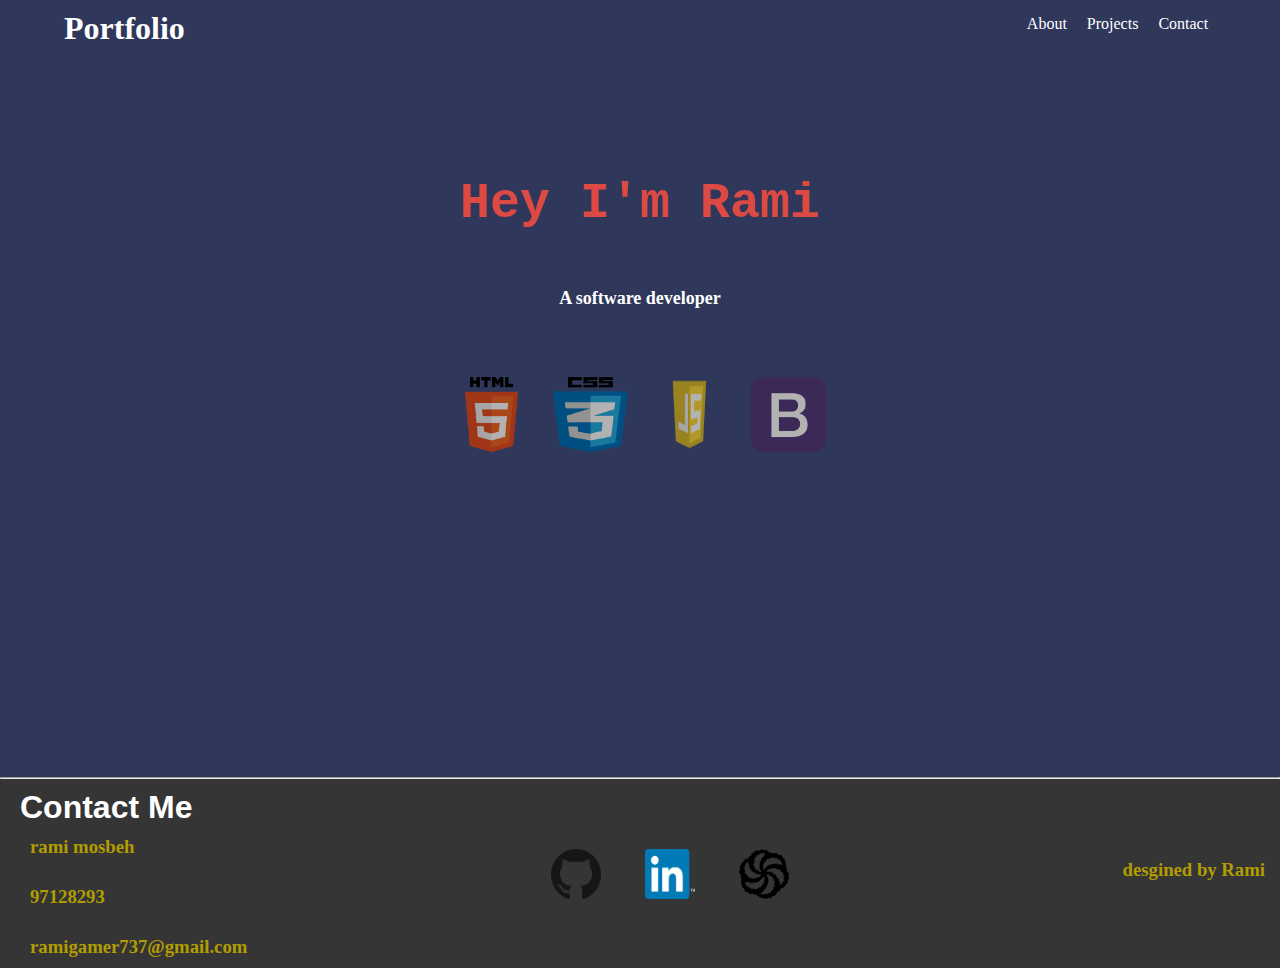
<file: DEMO/index.html>
<!DOCTYPE html>
<html lang="en">

<head>
  <meta charset="UTF-8">
  <meta name="viewport" content="width=device-width, initial-scale=1.0">
  <title>Document</title>
  <link rel="stylesheet" href="stylea/style.css">
</head>

<body>

  <nav>
    <h1>Portfolio</h1>
    <ul>
      <li><a href="index.html"> About </a></li>
      <li><a href="projects.html"> Projects </a></li>
      <li><a href="contacts.html"> Contact </a></li>
    </ul>
  </nav>

  <div class="info">
    <section>
      <br> <br> <br>
      <h1 class="name">Hey I'm Rami</h1> <br>
      <h4>A software developer</h4> <br>
      <div class="imgs">
        <img src="images/512px-HTML5_logo_and_wordmark.svg.png" alt="" width="75px" height="75px">
        <img src="images/1200px-CSS.3.svg.png" alt="" width="75px" height="75px">
        <img src="images/logo-javascript-png-html-code-allows-to-embed-javascript-logo-in-your-website-587.png" alt=""
          width="75px" height="75px">
        <img src="images/480px-Bootstrap_logo.svg.png" alt="" width="75px" height="75px">
      </div>
    </section>
  </div>

  <hr>

  <footer>
    <div class="informations">
      <h1>Contact Me </h1>
      <h3>rami mosbeh </h3> <br>
      <h3>97128293</h3> <br>
      <h3>ramigamer737@gmail.com</h3>
    </div>
    <div class="social">
      <a href="https://github.com/" target="_blank"> <img src="images/github.png" width="50px" height="50px" alt="">
      </a>
      <a href="linkedin.com" target="_blank"> <img src="images/linked in.png" width="50px" height="50px" alt="">
      </a>
      <a href="https://www.codewars.com/" target="_blank"> <img src="images/codewars-512.webp" width="50px"
          height="50px"> </a>
    </div>

    <div class="copyrights">
      <h3>desgined by Rami</h3>
    </div>
  </footer>



  <div id="mttContainer" class="notranslate" aria-expanded="false" style="transform: translate(1141px, 497px);"></div>
</body>

</html>
</file>
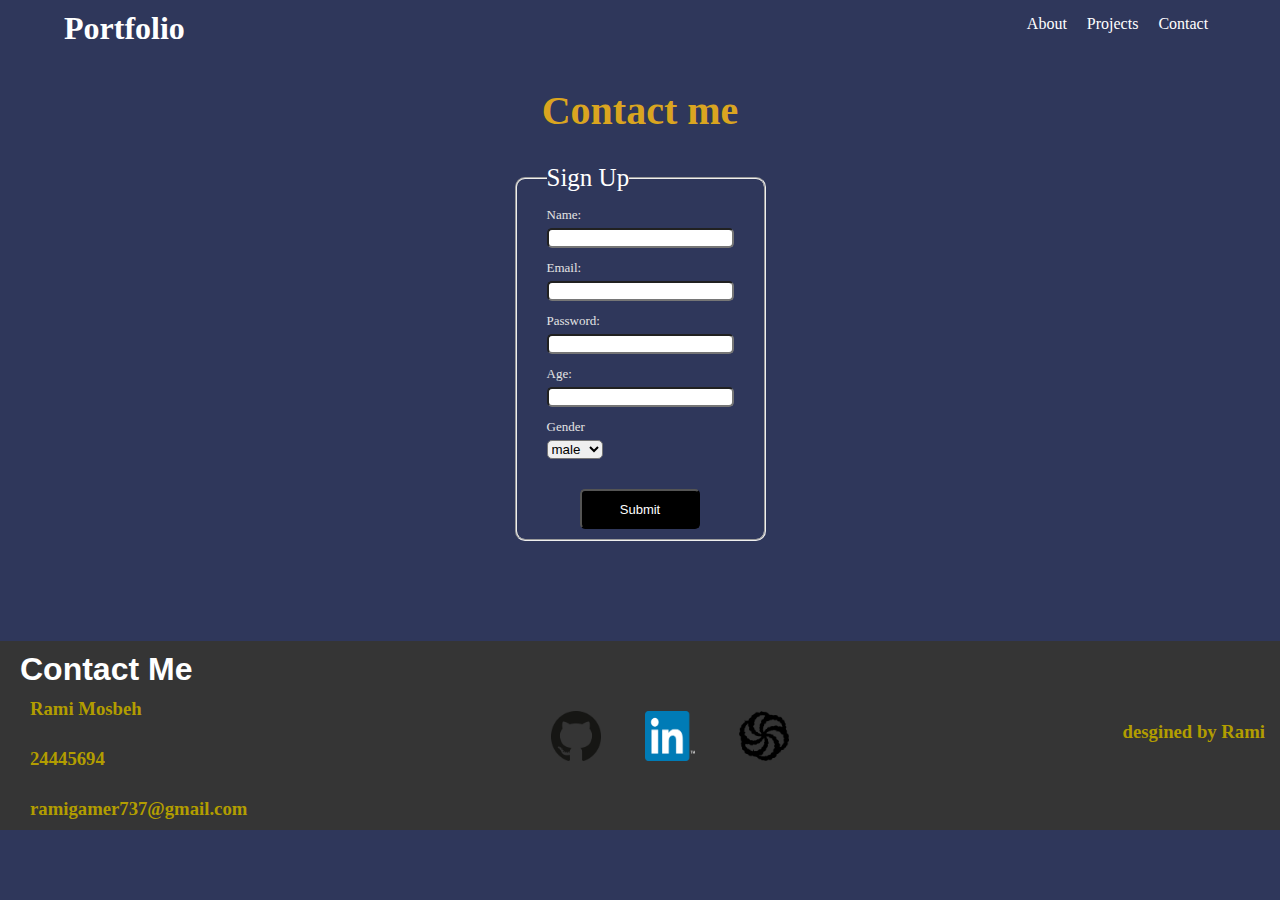
<file: DEMO/contacts.html>
<html lang="en">

<head>
    <meta charset="UTF-8">
    <meta name="viewport" content="width=device-width, initial-scale=1.0">
    <title>Document</title>
    <link rel="stylesheet" href="stylea/style.css">

</head>
<style>
fieldset{ 
    width: max-content;
    margin-left:auto;
    margin-right: auto;
    padding-left: 30px;
    padding-right: 30px;
    padding-top: 10px;
    padding-bottom: 10px;
    margin-bottom: 100px;
    margin-top: 30px;
    border-radius: 10px;
}
legend{
    color: white;
    font-family: cursive;
    font-size: 25px;
    }
    label, input{
    display: block;
    margin-top: 5px;
    margin-bottom: 5px;
}

label{
    color: rgb(228, 228, 228);
    font-size: 13px;
    font-family: cursive;
}

input{
    width: 100%;
    height: 20px;
    padding: 3px;
    border-radius: 5px;
    margin-bottom: 12px;
}

input::-webkit-outer-spin-button,
input::-webkit-inner-spin-button {
  -webkit-appearance: none;
  margin: 0;
}

button{
    display: block;
    margin: auto;
    margin-top: 20px;
    width: 120px;
    height: 40px;
    border-radius: 5px;
    margin-top: 30px;
    font-size: 13px;
    color: white;
    background-color: black;
    transition: 0.4s;
}

button:hover{
    color: black;
    background: white;
    cursor: pointer;
}

textarea{
    display: block;
    margin-top: 20px;
    padding: 5px;
    border-radius: 5px;
    resize: none;
    width: 100%;
    
}

#contact{
    color: goldenrod;
    width: max-content;
    margin-left: auto;
    margin-right: auto;
    font-size: 40px;
    margin-top: 30px;
}

#contact-body{
    background-color: #2F375B;
}

select{
    width: 30%;
    border-radius: 5px;
}
</style>
<body id="contact-body">

    <nav>
        <h1>Portfolio</h1>
        <ul>
            <li><a href="index.html"> About </a></li>
            <li><a href="projects.html"> Projects </a></li>
            <li><a href="contact.html">Contact </a></li>
        </ul>
    
    </nav>

    <h1 id="contact">Contact me</h1>
    
    <form>
        <fieldset>
            <legend>Sign Up</legend>
            <label for="name">Name: </label>
            <input type="text">
            <label for="email">Email: </label>
            <input type="email">
            <label for="password">Password: </label>
            <input type="password">
            <label for="age">Age: </label>
            <input type="number">
            <label for="">Gender</label>
            <select name="" id="">
                <option value="male">male</option>
                <option value="female">female</option>
            </select>
            <button>Submit</button>
        </fieldset>
    </form>
    
    <footer>
        <div class="informations">
            <h1>Contact Me </h1>
            <h3>Rami Mosbeh</h3> <br>
            <h3>24445694</h3> <br>
            <h3>ramigamer737@gmail.com</h3>
        </div>
        <div class="social">
            <a href="https://github.com/" target="_blank"> <img src="images/github.png" width="50px" height="50px" alt="">
            </a>
            <a href="linkedin.com" target="_blank"> <img src="images/linked in.png" width="50px" height="50px" alt="">
            </a>
            <a href="https://www.codewars.com/" target="_blank"> <img src="images/codewars-512.webp" width="50px"
                    height="50px"> </a>
        </div>

        <div class="copyrights">
            <h3>desgined by Rami</h3>
        </div>


    </footer>




    <div id="mttContainer" class="notranslate" aria-expanded="false" style="transform: translate(984px, 42px);"></div>
</body>

</html>
</file>
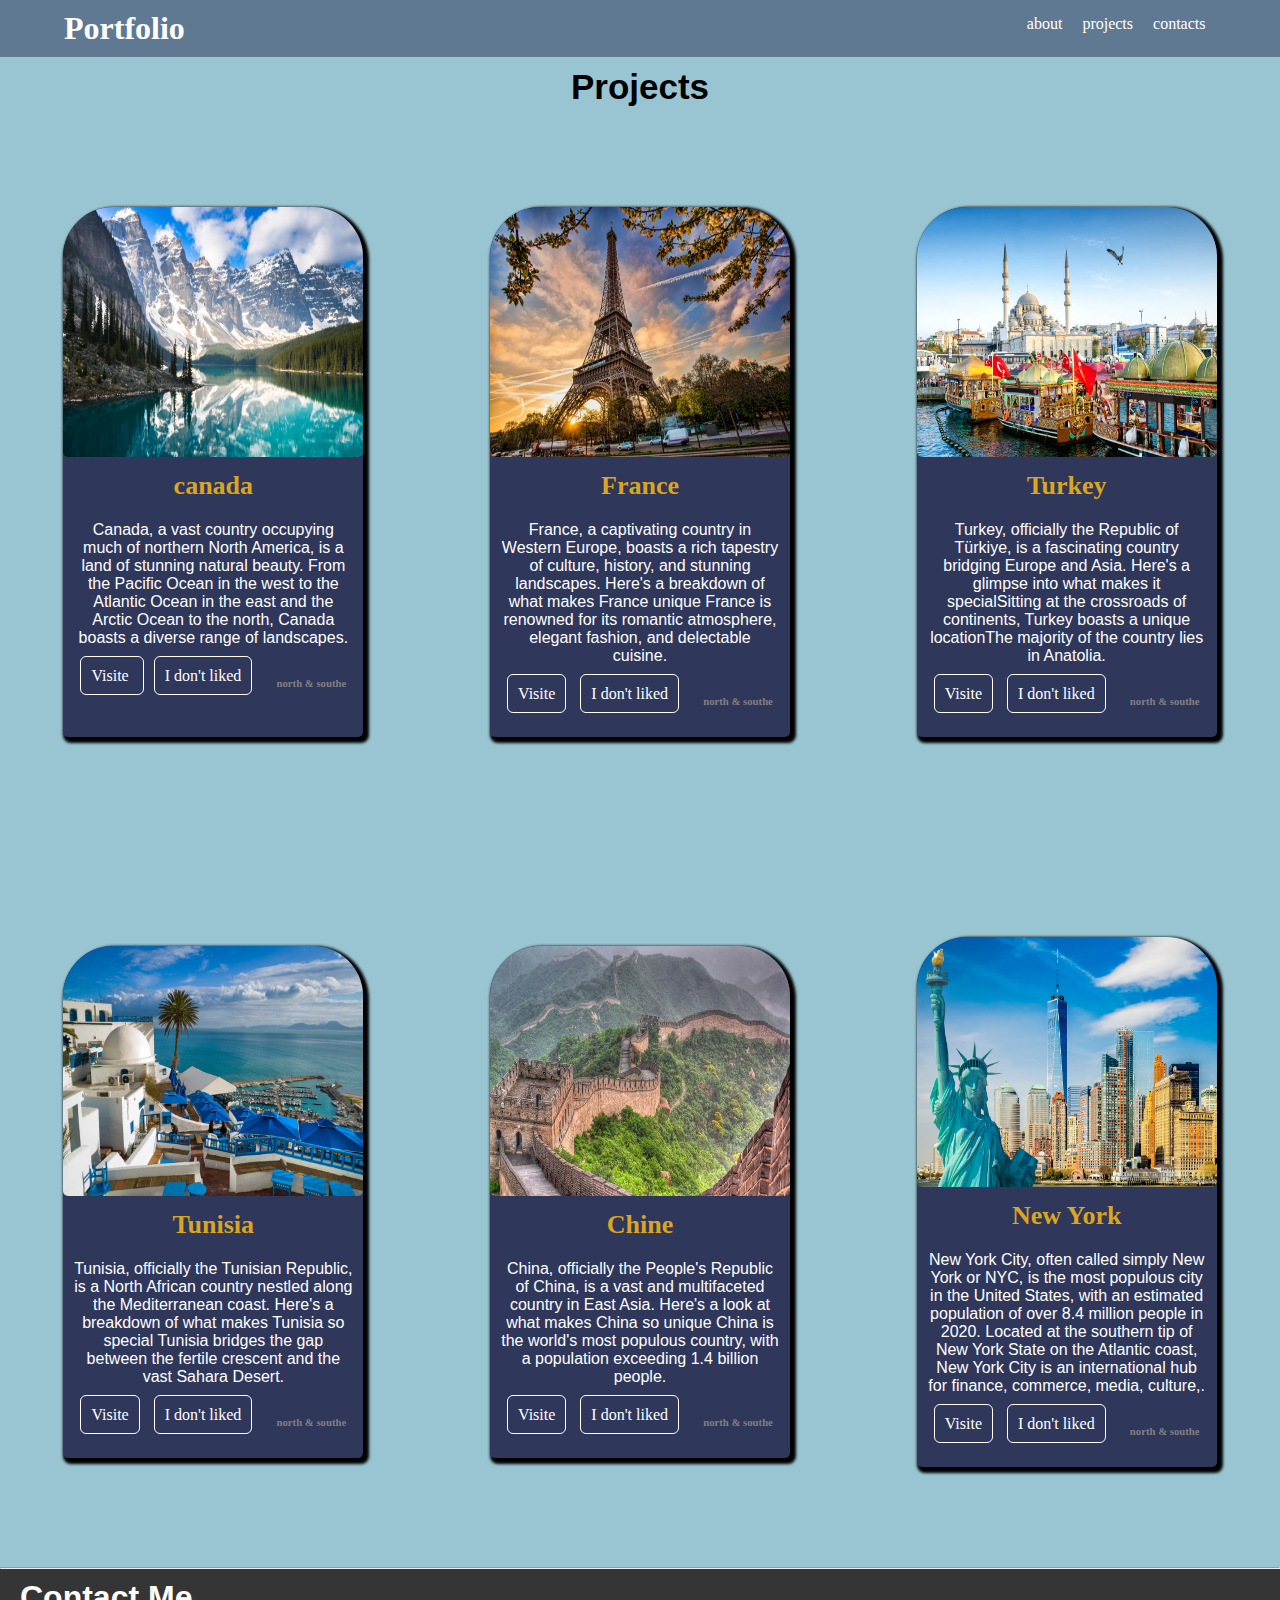
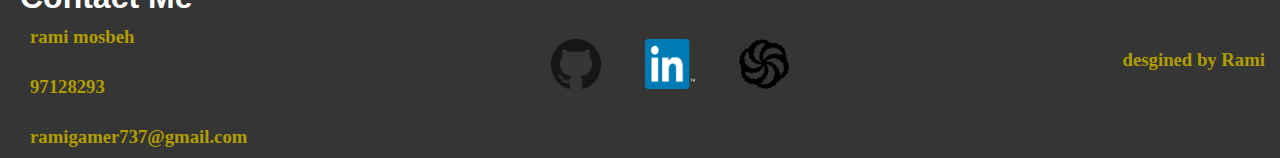
<file: DEMO/projects.html>
<!DOCTYPE html>
<html lang="en">

<head>
  <meta charset="UTF-8">
  <meta name="viewport" content="width=device-width, initial-scale=1.0">
  <title>Document</title>
  <link rel="stylesheet" href="stylea/style.css">
</head>

<nav id="nav-projects">

  <h1>Portfolio</h1>
  <ul>
    <li> <a href="index.html">about</a></li>
    <li> <a href="projects.html">projects</a></li>
    <li> <a href="contacts.html">contacts</a></li>
  </ul>

</nav>
<style>
  * {
    margin: 0;
    padding: 0;
  }

  #projects {
    background-color: #99C5D2;
  }

  #nav-projects {
    background-color: #607993;
  }

  .projects {
    display: flex;
    flex-wrap: wrap;
    justify-content: space-around;
    align-content: space-around;

  }

  .project {
    width: 300px;
    margin-left: 50px;
    margin-right: 50px;
    margin-top: 100px;
    margin-bottom: 100px;
    background-color: #2F375B;
    border-radius: 15px;
    box-shadow: black 3px 3px 3px 3px;
    border-radius: 50px 50px 5px 5px;
  }


  #projects h1 {
    font-family: Arial, sans-serif;
    margin-left: auto;
    margin-right: auto;
    width: max-content;
    padding-top: 10px;
    font-size: 35px;
    color: black;
    cursor: pointer;
    transition: 0.3s;
    font-weight: bolder;

  }

  #projects h1:hover {
    color: goldenrod;
    text-shadow: black 2px 1px;
  }

  .project p,
  .project h6,
  .project h3,
  .project a {
    padding: 10px;
  }

  .project p {
    color: white;
    text-align: center;
    font-family: Arial, Helvetica, sans-serif;
    margin-bottom: 10px;
  }

  .project h3 {
    text-align: center;
    color: goldenrod;
    font-weight: bolder;
    font-size: 26px;
    font-family: cursive;
  }

  .project a {
    text-decoration: none;
    color: white;
    border: solid white 0.5px;
    margin-top: 10px;
    margin-bottom: 5px;
    margin-left: 10px;
    border-radius: 6px;
  }

  .project a:hover {
    color: goldenrod;
    border: solid goldenrod 0.5px;
    border-radius: 6px;
  }

  .content {
    display: flex;
    justify-content: space-around;
  }

  .technologies {
    margin-bottom: 10px;
    padding-bottom: 10px;
  }

  .technologies h6 {
    color: grey;
  }

  .project img {
    border-radius: 50px 50px 5px 5px;
  }
</style>

<body>


  <section id="projects">

    <h1>Projects</h1>


    <div class="projects">
      <div class="project">
        <img src="images/Kanada__Rocky_Mountains__Moraine_Lake.jpg" alt="" height="250px" width="300px">
        <h3>canada</h3>
        <p> Canada, a vast country occupying much of northern North America, is a land of stunning natural beauty. From
          the Pacific Ocean in the west to the Atlantic Ocean in the east and the Arctic Ocean to the north, Canada
          boasts a diverse range of landscapes.</p>
        <div class="content">
          <div class="links">
            <a href="">Visite </a>
            <a href="">I don't liked</a>
          </div>
          <div class="technologies">
            <h6>north & southe</h6>
          </div>
        </div>
      </div>



      <div class="projects">
        <div class="project">
          <img src="images/download.jpeg" alt="" height="250px" width="300px">
          <h3>France</h3>
          <p>
            France, a captivating country in Western Europe, boasts a rich tapestry of culture, history, and stunning
            landscapes. Here's a breakdown of what makes France unique France is renowned for its romantic atmosphere,
            elegant fashion, and delectable cuisine.</p>
          <div class="content">
            <div class="links">
              <a href="">Visite</a>
              <a href="">I don't liked</a>
            </div>
            <div class="technologies">
              <h6>north & southe</h6>
            </div>
          </div>
        </div>
      </div>



      <div class="projects">
        <div class="project">
          <img src="images/نبذة-عن-تركيا-الدراسة-في-تركيا-study-smart-الجامعات-التركية-الخاصة.jpg" alt="" height="250px"
            width="300px">
          <h3>Turkey</h3>
          <p>
            Turkey, officially the Republic of Türkiye, is a fascinating country bridging Europe and Asia. Here's a
            glimpse into what makes it specialSitting at the crossroads of continents, Turkey boasts a unique
            locationThe majority of the country lies in Anatolia.
          </p>
          <div class="content">
            <div class="links">
              <a href="">Visite</a>
              <a href="">I don't liked</a>
            </div>
            <div class="technologies">
              <h6>north & southe</h6>
            </div>
          </div>
        </div>
      </div>



      <div class="projects">
        <div class="project">
          <img src="images/sidi-bou-said.jpg" alt="" height="250px" width="300px">
          <h3>Tunisia</h3>
          <p>
            Tunisia, officially the Tunisian Republic, is a North African country nestled along the Mediterranean coast.
            Here's a breakdown of what makes Tunisia so special Tunisia bridges the gap between the fertile crescent and
            the vast Sahara Desert.</p>
          <div class="content">
            <div class="links">
              <a href="">Visite</a>
              <a href="">I don't liked</a>
            </div>
            <div class="technologies">
              <h6>north & southe</h6>
            </div>
          </div>
        </div>
      </div>


      <div class="projects">
        <div class="project">
          <img src="images/8cfb252101c546c0b9897b8b794e1304.jpeg" alt="" height="250px" width="300px">
          <h3>Chine</h3>
          <p>
            China, officially the People's Republic of China, is a vast and multifaceted country in East Asia. Here's a
            look at what makes China so unique China is the world's most populous country, with a population exceeding
            1.4 billion people.</p>
          <div class="content">
            <div class="links">
              <a href="">Visite</a>
              <a href="">I don't liked</a>
            </div>
            <div class="technologies">
              <h6>north & southe</h6>
            </div>
          </div>
        </div>
      </div>


      <div class="projects">
        <div class="project">
          <img src="images/67984859-47943899.jpg" alt="" height="250px" width="300px">
          <h3>New York</h3>
          <p>New York City, often called simply New York or NYC, is the most populous city in the United States, with an
            estimated population of over 8.4 million people in 2020. Located at the southern tip of New York State on
            the Atlantic coast, New York City is an international hub for finance, commerce, media, culture,.</p>
          <div class="content">
            <div class="links">
              <a href="">Visite</a>
              <a href="">I don't liked</a>
            </div>
            <div class="technologies">
              <h6>north & southe</h6>
            </div>
          </div>
        </div>
      </div>
    </div>
  </section>
  <hr>
  <footer>
    <div class="informations">
      <h1>Contact Me </h1>
      <h3>rami mosbeh </h3> <br>
      <h3>97128293</h3> <br>
      <h3>ramigamer737@gmail.com</h3>
    </div>
    <div class="social">
      <a href="https://github.com/" target="_blank"> <img src="images/github.png" width="50px" height="50px" alt="">
      </a>
      <a href="linkedin.com" target="_blank"> <img src="images/linked in.png" width="50px" height="50px" alt="">
      </a>
      <a href="https://www.codewars.com/" target="_blank"> <img src="images/codewars-512.webp" width="50px"
          height="50px"> </a>
    </div>

    <div class="copyrights">
      <h3>desgined by Rami</h3>
    </div>
  </footer>



</body>

</html>
</file>
<file: DEMO/stylea/style.css>
*{
  margin: 0;
  padding: 0;
}
nav{
  display: flex;
  background-color: #2F375B;
}

nav h1{
  margin-left: 5%;
  padding-top: 10px;
  padding-bottom: 10px;
  color: white;
  cursor: pointer;
}

ul{
  display: flex;
  margin-left: 65%;
}

ul li{
  list-style: none;
  margin-left: 10px;
  margin-right: 10px;
  padding-top: 15px;
  padding-bottom: 10px;
}

ul li a {
  color: white;
  text-decoration: none;
  transition: 0.2s;
}

ul li a:hover{
  color: goldenrod;
}

.info{
  height: 80vh;
  background-color: #2F375B;
}

.name{
  margin-top: 5%;
  margin-left: auto;
  margin-right: auto;
  width: max-content;
  color: #DD4943;
  font-size: 50px;
  font-family: monospace;
              
  cursor: pointer;
}

.name:hover{
  color: goldenrod;
}


.info section h4{
  font-size: 18px;
  color: white;
  width: max-content;
  margin-right: auto;
  margin-left: auto;
  margin-top: 3%;
}

.info section .imgs{
  width: max-content;
  margin-left: auto;
  margin-right: auto;
}

.info section img{
  filter: brightness(0.7);
  margin-top: 50px;
  margin-left: 10px ;
  margin-right: 10px;
  transition: 0.3s;
}

.info section img:hover{
  filter: brightness(1);
  border-radius: 20px;
}

footer{
  background-color: #353535;
  display:flex;
  justify-content: space-between;
}

footer h1{
  color: white;
  margin-left: 20px;
  padding-top: 10px;
  font-family: 'Prompt', sans-serif; ;
}

footer h3{
  color: #B29D00;
  margin-left: 30px;
  padding-top: 10px;
  font-family: 'Prompt'
}

footer .informations{
  margin-bottom: 10px;
}

footer .social{
  margin-top: 70px;
}

.social a{
  text-decoration: none;
}

.social a img{
  margin-left: 20px;
  margin-right: 20px;
  transition: 0.3s;
}

.social a img:hover{
  transform: rotate(360deg);
}

.copyrights h3{
  margin-right: 15px;
  margin-top: 70px;
 font-family: 'prompt' ;
}
</file>
